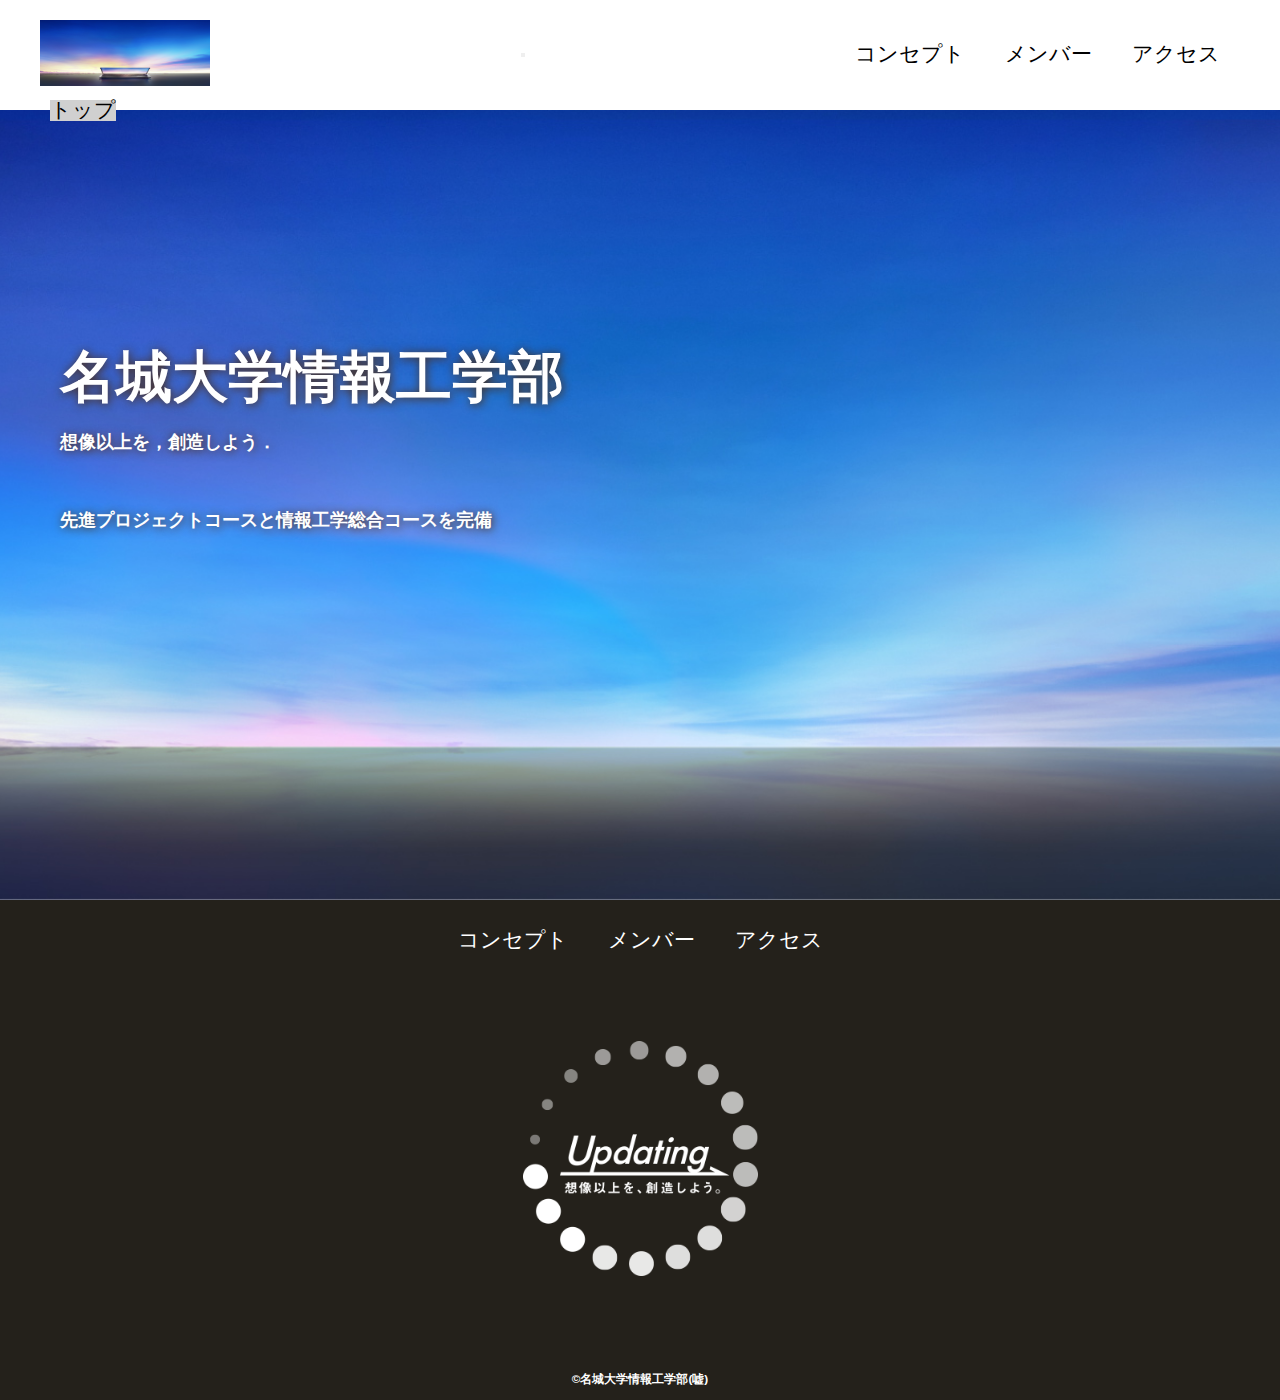
<file: index.html>
<!DOCTYPE html>
<html>
    <head>
        <meta charset="UTF-8">
        <title>名城大学情報工学部非公式HP</title>
        <meta name="description" content="名城大学情報工学部非公式HP">
        <meta name="viewport" content="width=device-width">
        <script src="https://ajax.googleapis.com/ajax/libs/jquery/1.11.0/jquery.min.js"></script>
        <script src="js/script.js"></script>
        <link href="css/index.css" rel="stylesheet">
        <link rel="preconnect" href="https://fonts.googleapis.com">
        <link rel="preconnect" href="https://fonts.gstatic.com" crossorigin>
        <link href="https://fonts.googleapis.com/css2?family=Cherry+Bomb+One&display=swap" rel="stylesheet">    
    </head>
    <body>
        <header class="header">
            <div class="header-inner">
                <a class="header-logo" href="index.html">
                    <img src="images/common/logo.png" alt="ロゴ">
                </a>
                <button class="toggle-menu-button"></button>
                <div class="header-site-menu">
                    <nav class="site-menu">
                        <ul>
                            <li><a href="concept.html">コンセプト</a></li>
                            <li><a href="members.html">メンバー</a></li>
                            <li><a href="access.html">アクセス</a></li>
                        </ul>
                    </nav>
                </div>
            </div>
        </header>
        <main class="main">
            <nav class="floating">
                <ul>
                    <li><a href="#">トップ</a></li>
                </ul>
            </nav>
            <div class="first-view">
                <div class="first-view-text">
                    <h1>名城大学情報工学部</h1>
                    <p>想像以上を，創造しよう．</p>
                    <div class="lead">
                        <p>先進プロジェクトコースと情報工学総合コースを完備</p>
                    </div>
                </div>
            </div>
        </main>
        <footer class="footer">
            <nav class="site-menu">
                <ul>
                    <li><a href="concept.html">コンセプト</a></li>
                    <li><a href="members.html">メンバー</a></li>
                    <li><a href="access.html">アクセス</a></li>
                </ul>
            </nav>
            <a class="footer-logo" href="index.html">
                <img src="images/common/logo_footer.png" alt="ロゴ">
            </a>
            <p class="copyright"><small>&copy;名城大学情報工学部(嘘)</small></p>
        </footer>
    </body>
</html>
</file>
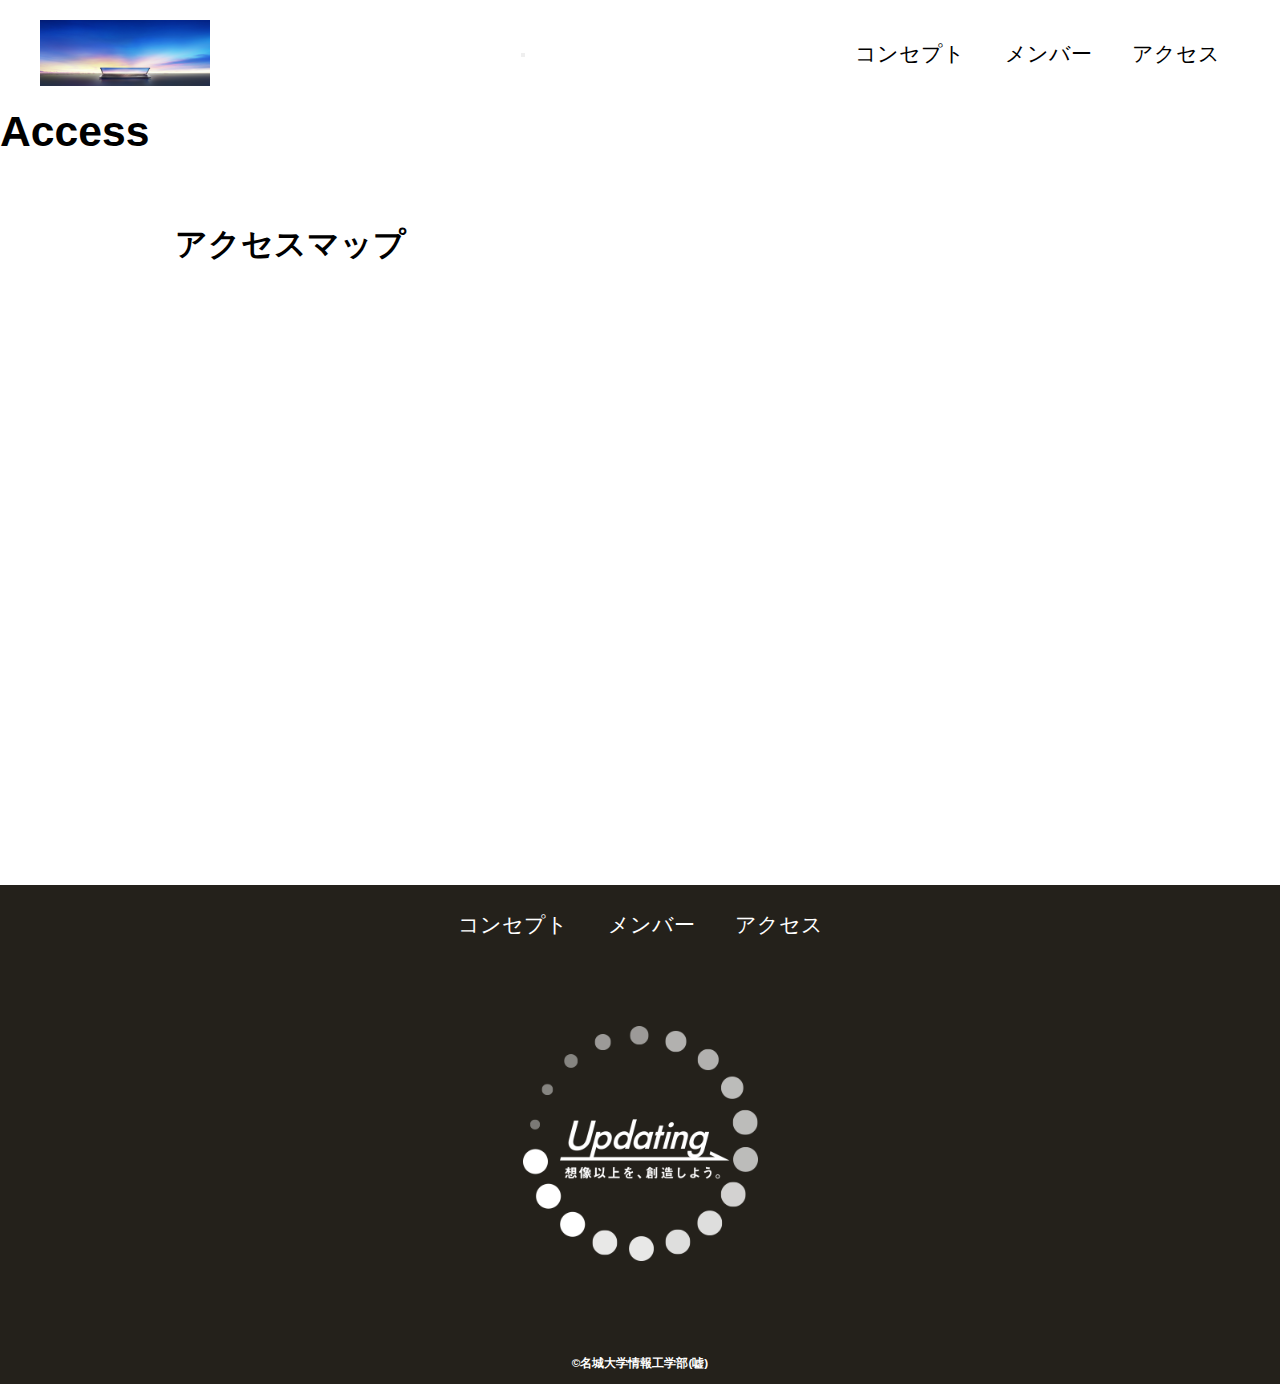
<file: access.html>
<!DOCTYPE html>
<html>
    <head>
        <meta charset="UTF-8">
        <title>名城大学情報工学部非公式HP</title>
        <meta name="description" content="名城大学情報工学部非公式HP">
        <meta name="viewport" content="width=device-width">
        <script src="https://ajax.googleapis.com/ajax/libs/jquery/1.11.0/jquery.min.js"></script>
        <script src="js/script.js"></script>
        <link href="css/common.css" rel="stylesheet">
        <link href="css/access.css" rel="stylesheet">
        <link rel="preconnect" href="https://fonts.googleapis.com">
        <link rel="preconnect" href="https://fonts.gstatic.com" crossorigin>
        <link href="https://fonts.googleapis.com/css2?family=Cherry+Bomb+One&display=swap" rel="stylesheet">    
    </head>
    <body>
        <header class="header">
            <div class="header-inner">
                <a class="header-logo" href="index.html">
                    <img src="images/common/logo.png" alt="ロゴ">
                </a>
                <button class="toggle-menu-button"></button>
                <div class="header-site-menu">
                    <nav class="site-menu">
                        <ul>
                            <li><a href="concept.html">コンセプト</a></li>
                            <li><a href="members.html">メンバー</a></li>
                            <li><a href="access.html">アクセス</a></li>
                        </ul>
                    </nav>
                </div>
            </div>
        </header>
        <main class="main">
            <div class="title">
                <h1>Access</h1>    
            </div>
            <div class="map">
                <h2>アクセスマップ</h2>
                <iframe src="https://www.google.com/maps/embed?pb=!1m18!1m12!1m3!1d6525.690786321967!2d136.972918474422!3d35.13553155976008!2m3!1f0!2f0!3f0!3m2!1i1024!2i768!4f13.1!3m3!1m2!1s0x60037ad6985ff6bb%3A0x23539e4812bdd380!2z5ZCN5Z-O5aSn5a2mIOWkqeeZveOCreODo-ODs-ODkeOCuQ!5e0!3m2!1sja!2sjp!4v1718008625146!5m2!1sja!2sjp" style="border:0;" allowfullscreen="" loading="lazy" referrerpolicy="no-referrer-when-downgrade"></iframe> 
            </div>
        </main>
        <footer class="footer">
            <nav class="site-menu">
                <ul>
                    <li><a href="concept.html">コンセプト</a></li>
                    <li><a href="members.html">メンバー</a></li>
                    <li><a href="access.html">アクセス</a></li>
                </ul>
            </nav>
            <a class="footer-logo" href="index.html">
                <img src="images/common/logo_footer.png" alt="ロゴ">
            </a>
            <p class="copyright"><small>&copy;名城大学情報工学部(嘘)</small></p>
        </footer>
    </body>
</html>
</file>
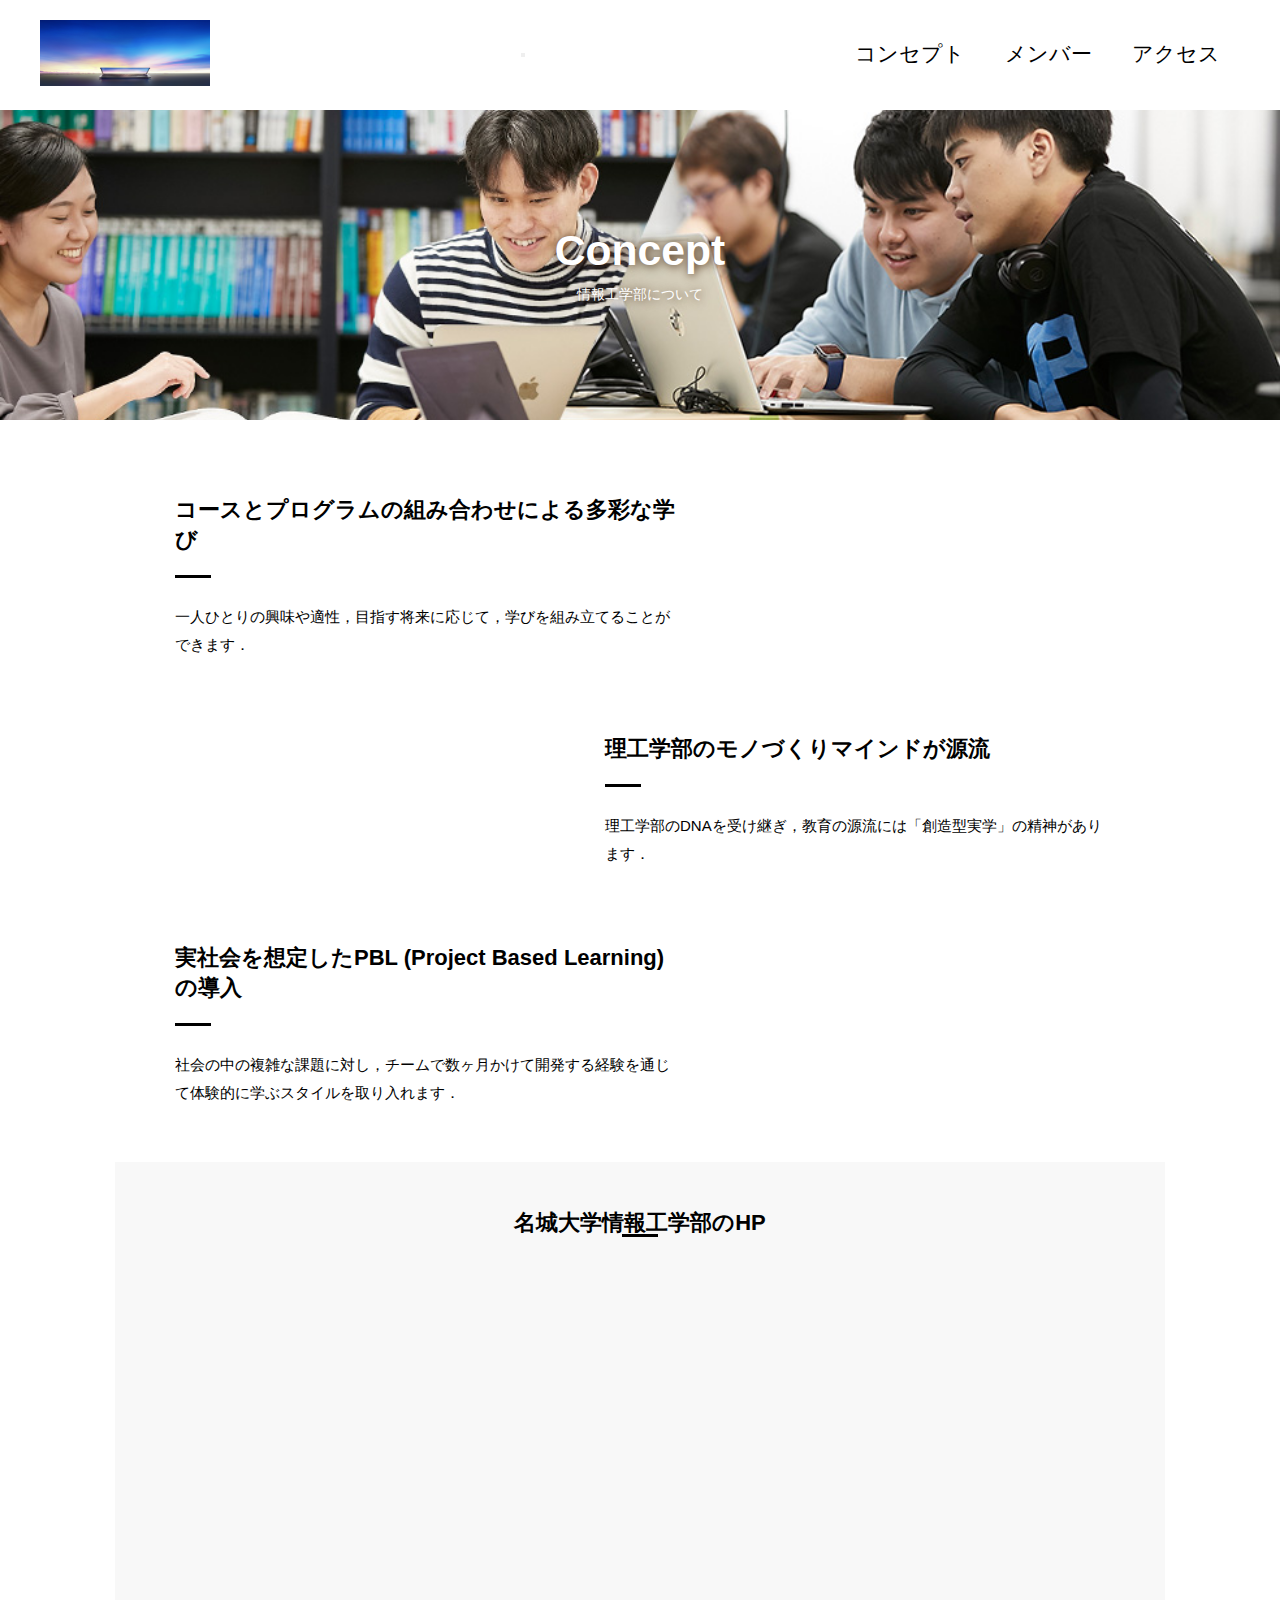
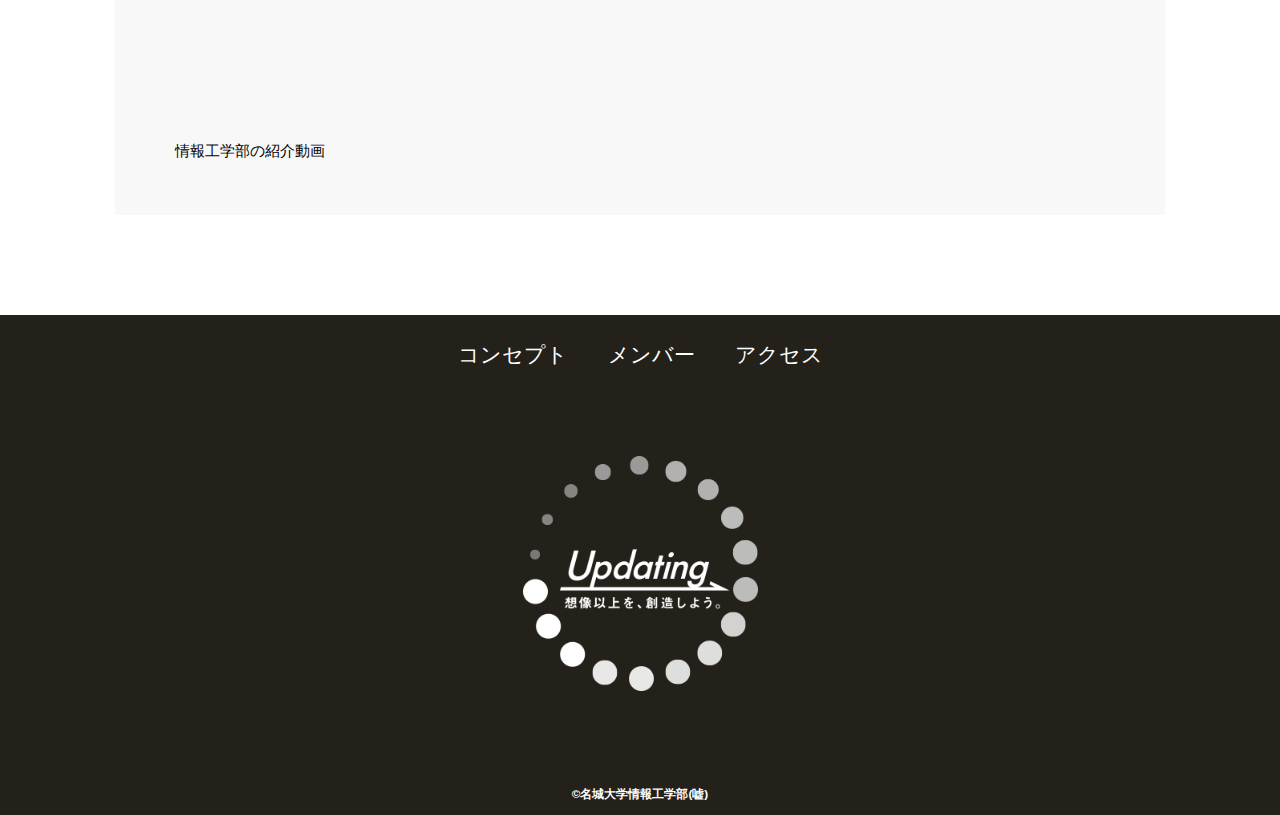
<file: concept.html>
<!DOCTYPE html>
<html>
    <head>
        <meta charset="UTF-8">
        <title>コンセプト</title>
        <meta name="description" content="情報工学部のコンセプト">
        <meta name="viewport" content="width=device-width">
        <script src="https://ajax.googleapis.com/ajax/libs/jquery/1.11.0/jquery.min.js"></script>
        <script src="js/script.js"></script>
        <link href="css/common.css" rel="stylesheet">
        <link href="css/concept.css" rel="stylesheet">
        <link rel="preconnect" href="https://fonts.googleapis.com">
        <link rel="preconnect" href="https://fonts.gstatic.com" crossorigin>
        <link href="https://fonts.googleapis.com/css2?family=Cherry+Bomb+One&display=swap" rel="stylesheet">    
    </head>
    <body>
        <header class="header">
            <div class="header-inner">
                <a class="header-logo" href="index.html">
                    <img src="images/common/logo.png" alt="ロゴ">
                </a>
                <button class="toggle-menu-button"></button>
                <div class="header-site-menu">
                    <nav class="site-menu">
                        <ul>
                            <li><a href="concept.html">コンセプト</a></li>
                            <li><a href="members.html">メンバー</a></li>
                            <li><a href="access.html">アクセス</a></li>
                        </ul>
                    </nav>
                </div>
            </div>
        </header>
        <main class="main">
            <div class="title">
                <h1>Concept</h1>
                <p>情報工学部について</p>
            </div>
            <div class="feature">
                <div class="feature-text">
                    <h2>コースとプログラムの組み合わせによる多彩な学び</h2>
                    <p>
                        一人ひとりの興味や適性，目指す将来に応じて，学びを組み立てることができます．
                    </p>
                </div>
            </div>
            <div class="feature reverse">
                <div class="feature-text">
                    <h2>理工学部のモノづくりマインドが源流</h2>
                    <p>
                        理工学部のDNAを受け継ぎ，教育の源流には「創造型実学」の精神があります．
                    </p>
                </div>
            </div>
            <div class="feature">
                <div class="feature-text">
                    <h2>実社会を想定したPBL (Project Based Learning) の導入</h2>
                    <p>
                        社会の中の複雑な課題に対し，チームで数ヶ月かけて開発する経験を通じて体験的に学ぶスタイルを取り入れます．
                    </p>
                </div>
            </div>
            <div class="movie">
                <h2>名城大学情報工学部のHP</h2>
                <iframe src="https://www.youtube.com/embed/AxMAMQrBUtE?si=INJXAvHztVCLc47k" title="YouTube video player" frameborder="0" allow="accelerometer; autoplay; clipboard-write; encrypted-media; gyroscope; picture-in-picture; web-share" referrerpolicy="strict-origin-when-cross-origin" allowfullscreen></iframe>
                <p>情報工学部の紹介動画</p>
            </div>
        </main>
        <footer class="footer">
            <nav class="site-menu">
                <ul>
                    <li><a href="concept.html">コンセプト</a></li>
                    <li><a href="members.html">メンバー</a></li>
                    <li><a href="access.html">アクセス</a></li>
                </ul>
            </nav>
            <a class="footer-logo" href="index.html">
                <img src="images/common/logo_footer.png" alt="ロゴ">
            </a>
            <p class="copyright"><small>&copy;名城大学情報工学部(嘘)</small></p>
        </footer>
    </body>
</html>
</file>
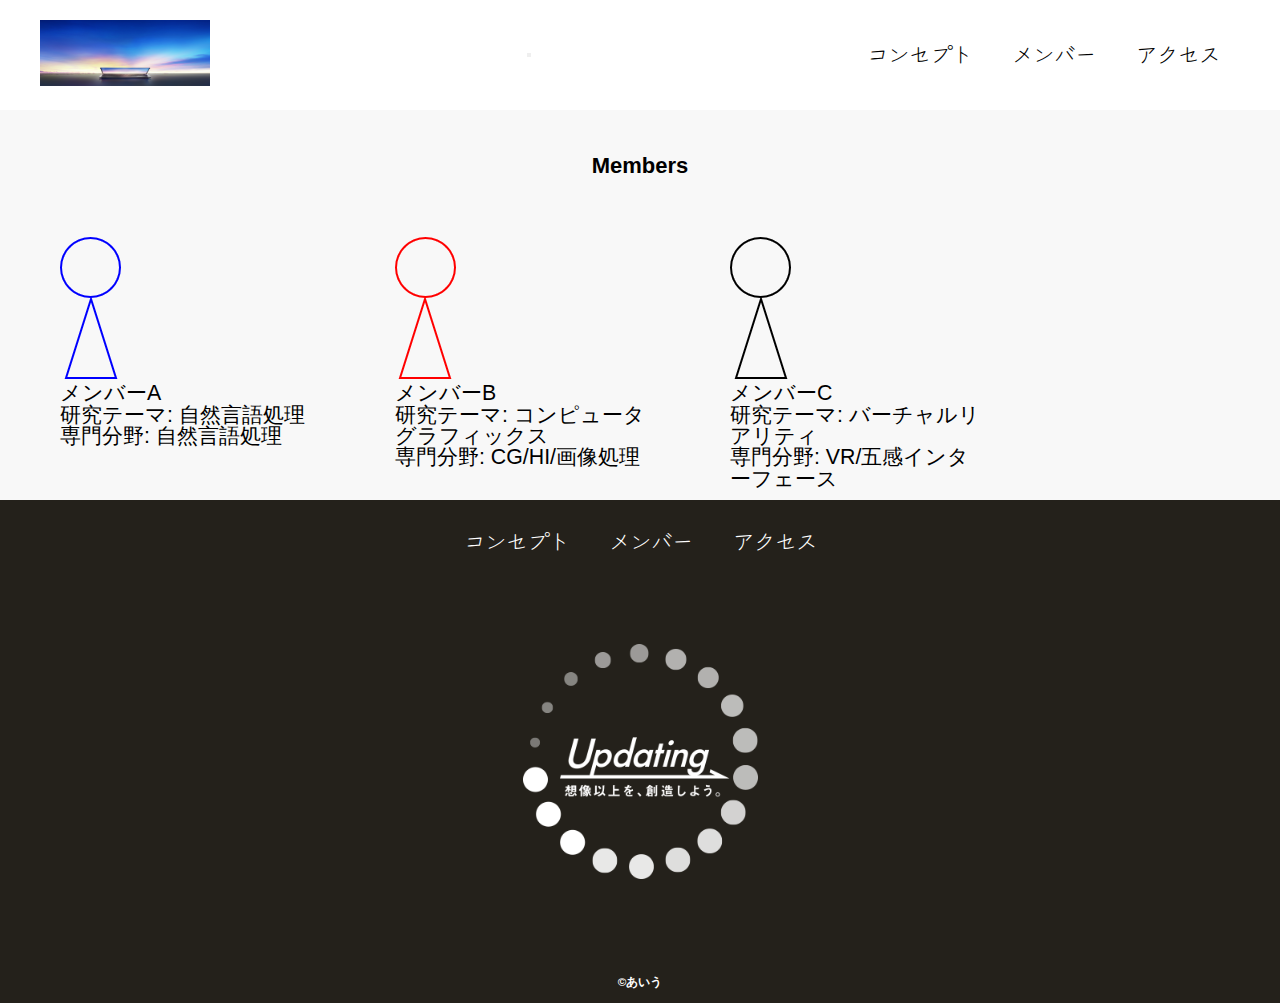
<file: members.html>
<!DOCTYPE html>
<html>
    <head>
        <meta charest="UTF-8">
        <title>メンバー</title>
        <meta name="description" content="メンバー">
        <meta name="viewport" content="width=device-width">
        <script src="js/script.js"></script>
        <link href="css/common.css" rel="stylesheet">
        <link href="css/members.css" rel="stylesheet">
        <link rel="preconnect" href="https://fonts.googleapis.com">
        <link rel="preconnect" href="https://fonts.gstatic.com" crossorigin>
        <link href="https://fonts.googleapis.com/css2?family=Noto+Sans+JP:wght@100..900&family=Zen+Kurenaido&display=swap" rel="stylesheet">
        <link rel="preconnect" href="https://fonts.googleapis.com">
    </head>
    <body>
        <!--header ここから-->
        <header class="header">
            <div class="header-inner">
                <a class="header-logo" href="index.html">
                    <img src="images/common/logo.png" alt="ロゴ"> 
                </a>
                <button class="toggle-menu-button"></button>
                <div class="header-site-menu">
                    <nav class="site-menu">
                        <ul>
                            <li><a href="concept.html">コンセプト</a></li>
                            <li><a href="members.html">メンバー</a></li>
                            <li><a href="access.html">アクセス</a></li>
                        </ul>
                    </nav>
                </div>
            </div>
        </header>
        <!--header ここまで-->
        <main class="main">
            <div class="members">
                <h2>Members</h2>
                <ul class="member-list">
                    <li>
                        <img src="images/members/member_A.png" alt="メンバーA">
                        <dl>
                            <dt>メンバーA</dt>
                            <dd>研究テーマ: 自然言語処理</dd>
                        </dl>
                        <p class="speciality">専門分野: 自然言語処理</p>
                    </li> 
                    <li>
                        <img src="images/members/member_B.png" alt="メンバーB">
                        <dl>
                            <dt>メンバーB</dt>
                            <dd>研究テーマ: コンピュータグラフィックス</dd>
                        </dl>
                        <p class="speciality">専門分野: CG/HI/画像処理</p>
                    </li> 
                    <li>
                        <img src="images/members/member_C.png" alt="メンバーC">
                        <dl>
                            <dt>メンバーC</dt>
                            <dd>研究テーマ: バーチャルリアリティ</dd>
                        </dl>
                        <p class="speciality">専門分野: VR/五感インターフェース</p>
                    </li> 
                </ul>
            </div>
        </main>
        <footer classs="footer"></footer>
    </body>
    <footer class="footer">
        <nav class="site-menu">
            <ul>
                <li><a href="concept.html">コンセプト</a></li>
                <li><a href="members.html">メンバー</a></li>
                <li><a href="access.html">アクセス</a></li>
            </ul>
        </nav>
        <a class="footer-logo" herf="index.html">
            <img src="images/common/logo_footer.png" alt="ロゴ">
        </a>
        <p class="copyright"><small>&copy;あいう</small></p>
    </footer>
</html>
</file>
<file: css/index.css>
@charset "UTF-8";

nav.floating {
    position: absolute;
    top: 100px;
    left: 50px;
    background-color: #d0d0d0;
}

.first-view {
    height: calc(100vh - 110px);
    background-image: url(../images/index/bg_main.jpg);
    background-repeat: no-repeat;
    background-position: center center;
    background-size: cover;
    display: flex;
    align-items: center;
}

.first-view-text {
    width: 100%;
    max-width: 1200px;
    margin-left: auto;
    margin-right: auto;
    padding-left: 40px;
    padding-bottom: 80px;
    color: #ffffff;
    font-weight: bold;
    text-shadow: 1px 1px 10px #4b2c14;
}

.first-view-text h1 {
    font-family: 'Montserrat', sans-serif;
    font-size: 56px;
    line-height: 72px;
}

.first-view-text p {
    font-size: 18px;
    margin-top: 20px;
}

.lead {
    max-width: 1200px;
    margin: 60px auto;
}
/*余白の設定をリセット*/
*,
::before,
::after {
    padding: 0;
    margin: 0;
}

ul, ol {
    list-style: none;
}
a {
    color: inherit;
    text-decoration: none;
}

body {
    font-family: sans-serif;
    font-size: 16pt;
    color: #000000;
    line-height: 1;
    background-color: #ffffff;
}

img {
    max-width: 100%;
}

.header-inner {
    max-width: 1200px;
    height: 110px;
    margin-left: auto;
    margin-right: auto;
    padding-left: 40px;
    padding-right: 40px;
    display: flex;
    justify-content: space-between;
    align-items: center;
}

.toggle-menu-buttom {
    display: none;
}

.header-logo {
    display: block;
}

.header-logo {
    display: block;
    width: 170px;
}

.site-menu ul {
    display: flex;
}

.site-menu ul li {
    margin-left: 20px;
    margin-right: 20px;
}

.site-menu ul li a {
    font-family: "Zen Kurenaido", sans-serif;
    font-weight: 400;
    font-style: normal;
}
  

.footer {
    color: #ffffff;
    background-color: #24211b;
    padding-top: 30px;
    padding-bottom: 15px;
    display: flex;
    flex-direction: column;
    align-items: center;
}

.footer-logo {
    display: block;
    width: 235px;
    margin-top: 90px;
}

.copyright {
    font-size: 14px;
    font-weight: bold;
    margin-top: 90px;
}

@media (max-width: 800px) {
    .site-menu ul {
        display: block;
        text-align: center;
    }

    .site-menu li {
        margin-top: 20px;
    }

    .header {
        position: fixed;
        top: 0;
        left: 0;
        right: 0;
        background-color: #ffffff;
        height: 50px;
        z-index: 10;
        box-shadow: 0 3px 6px rgba(0, 0, 0, 0.1);
    }
    
    .header-inner {
        padding-left: 20px;
        padding-right: 20px;
        height: 100px;
        position: relative;
    }

    .header-logo {
        width: 100px;
    }

    .header-site-menu {
        position: absolute;
        top: 100%;
        left: 0;
        right: 0;
        color: #ffffff;
        background-color: #736e62;
        padding-top: 30px;
        padding-bottom: 50px;
        display: none;
    }

    .header-site-menu.is-show {
        display: block;
    }

    .toggle-menu-button {
        display: block;
        width: 44px;
        height: 34px;
        background-image: url(../images/common/icon-menu.png);
        background-size: 50%;
        background-position: center;
        background-repeat: no-repeat;
        background-color: transparent;
        border-radius: 0;
        outline: none;
    }

    .main {
        padding-top: 50px;
    }

    .footer-logo {
        margin-top: 60px;
    }

    .copyright {
        margin-top: 50px;
    }
}
</file>
<file: css/common.css>
@charset "UTF-8";

/*余白の設定をリセット*/
*,
::before,
::after {
    padding: 0;
    margin: 0;
}

ul, ol {
    list-style: none;
}
a {
    color: inherit;
    text-decoration: none;
}

body {
    font-family: sans-serif;
    font-size: 16pt;
    color: #000000;
    line-height: 1;
    background-color: #ffffff;
}

img {
    max-width: 100%;
}

.header-inner {
    max-width: 1200px;
    height: 110px;
    margin-left: auto;
    margin-right: auto;
    padding-left: 40px;
    padding-right: 40px;
    display: flex;
    justify-content: space-between;
    align-items: center;
}

.toggle-menu-buttom {
    display: none;
}

.header-logo {
    display: block;
}

.header-logo {
    display: block;
    width: 170px;
}

.site-menu ul {
    display: flex;
}

.site-menu ul li {
    margin-left: 20px;
    margin-right: 20px;
}

.site-menu ul li a {
    font-family: "Zen Kurenaido", sans-serif;
    font-weight: 400;
    font-style: normal;
}

.footer {
    color: #ffffff;
    background-color: #24211b;
    padding-top: 30px;
    padding-bottom: 15px;
    display: flex;
    flex-direction: column;
    align-items: center;
}

.footer-logo {
    display: block;
    width: 235px;
    margin-top: 90px;
}

.copyright {
    font-size: 14px;
    font-weight: bold;
    margin-top: 90px;
}

@media (max-width: 800px) {
    .site-menu ul {
        display: block;
        text-align: center;
    }

    .site-menu li {
        margin-top: 20px;
    }

    .header {
        position: fixed;
        top: 0;
        left: 0;
        right: 0;
        background-color: #ffffff;
        height: 50px;
        z-index: 10;
        box-shadow: 0 3px 6px rgba(0, 0, 0, 0.1);
    }
    
    .header-inner {
        padding-left: 20px;
        padding-right: 20px;
        height: 100px;
        position: relative;
    }

    .header-logo {
        width: 100px;
    }

    .header-site-menu {
        position: absolute;
        top: 100%;
        left: 0;
        right: 0;
        color: #ffffff;
        background-color: #736e62;
        padding-top: 30px;
        padding-bottom: 50px;
        display: none;
    }

    .header-site-menu.is-show {
        display: block;
    }

    .toggle-menu-button {
        display: block;
        width: 44px;
        height: 34px;
        background-image: url(../images/common/icon-menu.png);
        background-size: 50%;
        background-position: center;
        background-repeat: no-repeat;
        background-color: transparent;
        border-radius: 0;
        outline: none;
    }

    .main {
        padding-top: 50px;
    }

    .footer-logo {
        margin-top: 60px;
    }

    .copyright {
        margin-top: 50px;
    }
}
</file>
<file: css/access.css>
.map {
    width: 930px;
    max-width: 90%;
    margin-top: 75px;
    margin-left: auto;
    margin-right: auto;    
}

.map iframe {
    display: block;
    width: 100%;
    height: 600px;
    margin-top: 25px;    
}
</file>
<file: css/concept.css>
.title {
    height: 310px;
    background-image: url(../images/concept/bg-main.jpg);
    background-repeat: no-repeat;
    background-position: center center;
    background-size: cover;
    display: flex;
    flex-direction: column;
    justify-content: center;
    align-items: center;
    color: #ffffff;
    text-shadow: 1px 1px 10px #4b2c14;
}

.title h1 {
    font-family: 'Montserrat', sans-serif;
    font-size: 32pt;
    font-weight: bold;
}

.title p {
    font-size: 14px;
    margin-top: 15px;
}

.feature {
    display: flex;
    flex-direction: row;
    justify-content: space-between;
    width: 930px;
    max-width: 90%;
    margin-top: 75px;
    margin-left: auto;
    margin-right: auto;
    align-items: flex-start;
}

.feature-text {
    max-width: 500px;
    margin-right: 40px;
}

.reverse {
    flex-direction: row-reverse;
}

.reverse .feature-text {
    margin-left: 40px;
    margin-right: 0;
}

.feature-text h2 {
    font-size: 22px;
    font-weight: bold;
    line-height: 30px;
}

.feature-text h2::after {
    content: '';
    display: block;
    width: 36px;
    height: 3px;
    background-color: #000000;
    margin-top: 20px;
}

.feature-text p {
    font-size: 15px;
    line-height: 28px;
    margin-top: 25px;
}

.movie {
    width: 930px;
    max-width: 90%;
    background-color: #f8f8f8;
    padding: 50px 60px;
    margin-top: 55px;
    margin-left: auto;
    margin-right: auto;
}

.movie h2 {
    font-size: 22px;
    font-weight: bold;
    text-align: center;
}

.movie h2::after {
    content: '';
    display: block;
    width: 36px;
    height: 3px;
    background-color: #000000;
    margin-left: auto;
    margin-right: auto;
}

.movie iframe {
    display: block;
    width: 100%;
    height: 450px;
    margin-top: 30px;
}

.movie p {
    font-size: 15px;
    line-height: 28px;
    margin-top: 20px;
}

.footer {
    margin-top: 100px;
}
</file>
<file: css/members.css>
.members {
    background-color: #f8f8f8;
    padding-top: 45px;
    padding-buttom: 55px
}

.members h2 {
    font-size: 22px;
    font-weight: bold;
    text-align: center;
}

.members h2::after {
    content: '';
    display: block;
    width: 36px;
    background-color: #000000;
    margin-top: 20px;
    margin-left: auto;
    margin-right: auto;
}

.member-list {
    display: flex;
    padding-top: 40px;
    padding-bottom: 10px;
    padding-left: 60px;
    padding-right: 60px;
    overflow:scroll;
}

.member-list li {
    flex-shrink: 0;
    width: 260px;
    margin-left: 75px;
}

.member-list li:first-child {
    margin-left: 0;
}

@media (max-width: 800px) {
    .member-list {
        padding-left:20px;
        padding-right: 20px;
    }

    .member-list li {
        width: 220px;
        margin-left: 30px;
    }
}
</file>
